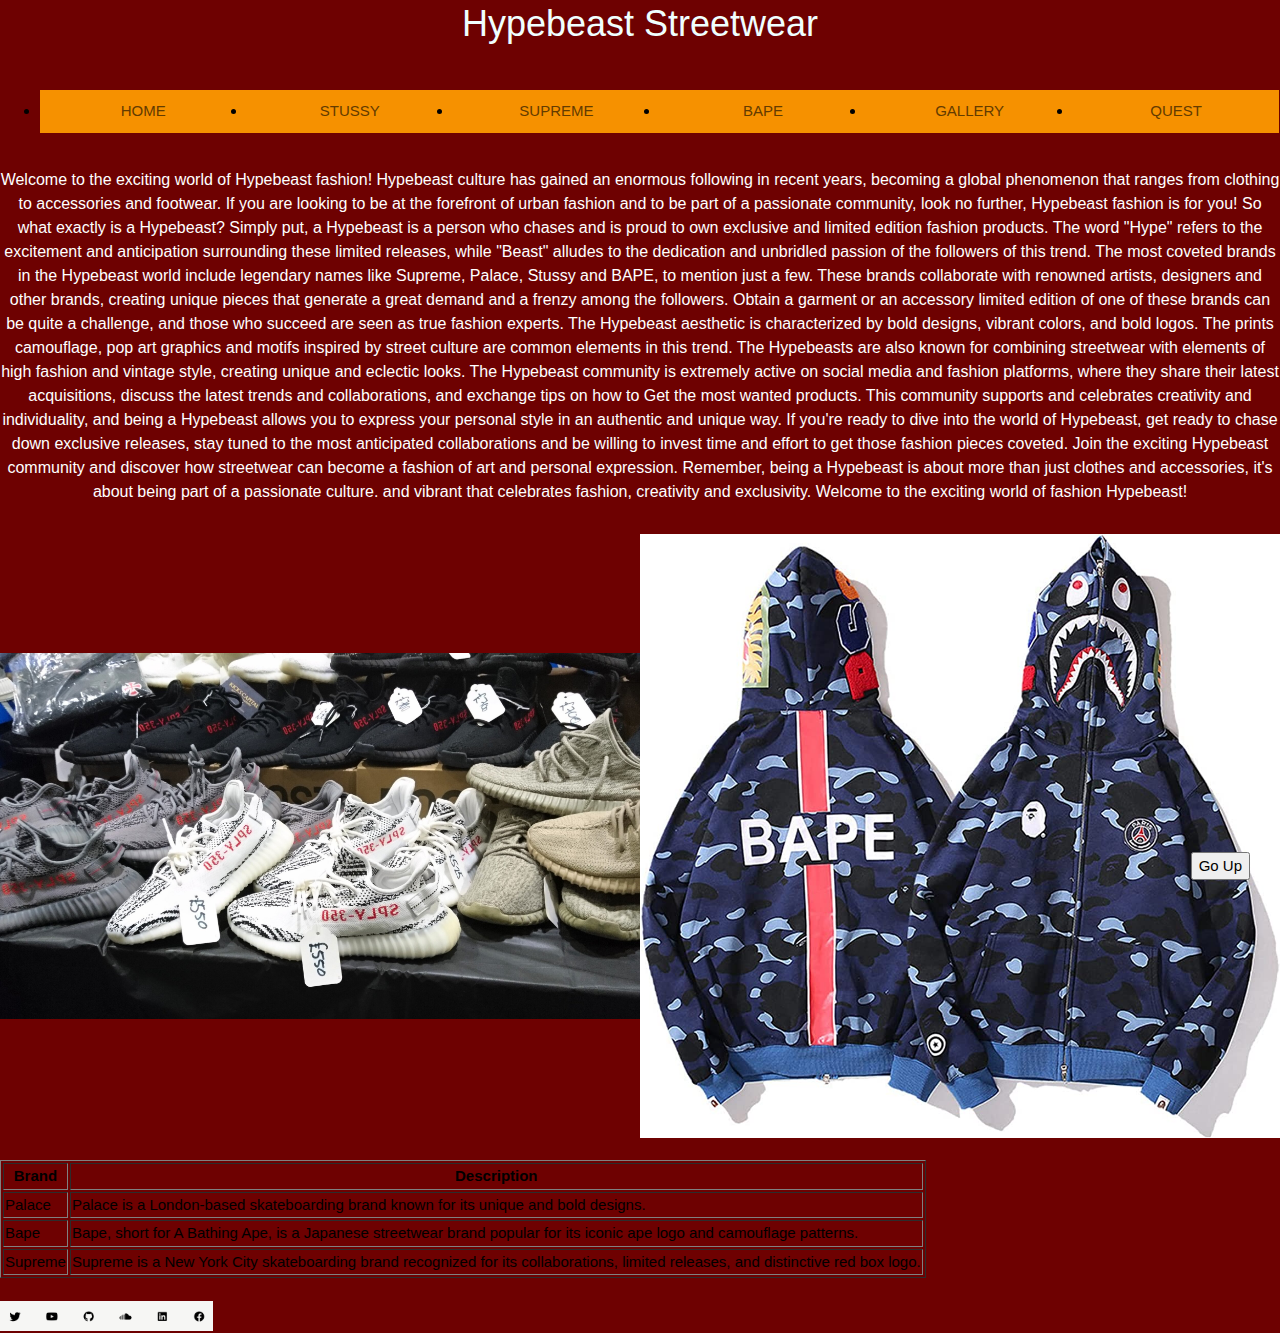
<file: LDM/index.html>
<?xml version="1.0" encoding="UTF-8"?>
<!DOCTYPE html>
<html lang="en">

<head>
  <link rel="stylesheet" href="css/w3.css" />
  <link rel="stylesheet" href="css/common.css" />
  <link rel="stylesheet" href="css/index_style.css" />
</head>

<body class="fondo">
  <header>
    <div class="titulo">
      <h1>Hypebeast Streetwear</h1>
      <br>
    </div>
  </header>
  <nav>
    <ul class="menu_movil menu_drop">
      <li>
        <a href="#menu" class="size_icon"> <i class="fa fa-bars"></i></a>
        <ul>
          <li><a href="#quest.html">Quest</a></li>
          <li><a href="#page1.html">Palace</a></li>
          <li><a href="#page2.html">Supreme</a></li>
          <li><a href="#home.html">Stussy</a></li>
          <li><a href="#gallery.html">Bape</a></li>
        </ul>
      </li>
    </ul>
  </nav>
  <ul class="menu_pc menu_drop">
    <li class="col-2 col-s-4"><a href="index.html">HOME</a></li>
    <li class="col-2 col-s-4"><a href="page1.html">STUSSY</a></li>
    <li class="col-2 col-s-4"><a href="page2.html">SUPREME</a></li>
    <li class="col-2 col-s-4"><a href="home.html">BAPE</a></li>
    <li class="col-2 col-s-4"><a href="gallery.html">GALLERY</a></li>
    <li class="col-2 col-s-4"><a href="quest.html">QUEST</a></li>
  </ul>
  <h1 class="logocontainer">Welcome to the exciting world of Hypebeast fashion!

    Hypebeast culture has gained an enormous following in recent years, becoming a global phenomenon that
    ranges from clothing to accessories and footwear. If you are looking to be at the forefront of urban fashion and
    to be part of a passionate community, look no further, Hypebeast fashion is for you!

    So what exactly is a Hypebeast? Simply put, a Hypebeast is a person who chases and
    is proud to own exclusive and limited edition fashion products. The word "Hype" refers to the
    excitement and anticipation surrounding these limited releases, while "Beast" alludes to the dedication and
    unbridled passion of the followers of this trend.

    The most coveted brands in the Hypebeast world include legendary names like Supreme, Palace, Stussy and BAPE,
    to mention just a few. These brands collaborate with renowned artists, designers and other brands, creating
    unique pieces that generate a great demand and a frenzy among the followers. Obtain a garment or an accessory
    limited edition of one of these brands can be quite a challenge, and those who succeed are seen as
    true fashion experts.

    The Hypebeast aesthetic is characterized by bold designs, vibrant colors, and bold logos. The prints
    camouflage, pop art graphics and motifs inspired by street culture are common elements in this
    trend. The Hypebeasts are also known for combining streetwear with elements of high fashion and
    vintage style, creating unique and eclectic looks.

    The Hypebeast community is extremely active on social media and fashion platforms, where they share their
    latest acquisitions, discuss the latest trends and collaborations, and exchange tips on how to
    Get the most wanted products. This community supports and celebrates creativity and individuality, and being a
    Hypebeast allows you to express your personal style in an authentic and unique way.

    If you're ready to dive into the world of Hypebeast, get ready to chase down exclusive releases, stay tuned
    to the most anticipated collaborations and be willing to invest time and effort to get those fashion pieces
    coveted. Join the exciting Hypebeast community and discover how streetwear can become a fashion
    of art and personal expression.

    Remember, being a Hypebeast is about more than just clothes and accessories, it's about being part of a passionate culture.
    and vibrant that celebrates fashion, creativity and exclusivity. Welcome to the exciting world of fashion
    Hypebeast!</h1>
  <section class="logocontainer">
    <div class="col-6 col-s-12 "><img src="images/folderindex/yeezy.png" alt="yeezy"></div>
    <div class="col-6 col-s-12 "><img src="LDM/images/bape.jpg" alt="bape"></div>
  </section>
  <br>
  <button onclick="topFunction()" style="position:fixed; bottom:20px; right:30px;">Go Up</button>
  <script>
    function topFunction() {
      document.body.scrollTop = 0;
      document.documentElement.scrollTop = 0;
    }

    var xmlhttp = new XMLHttpRequest();
    xmlhttp.onreadystatechange = function () {
      if (this.readyState == 4 && this.status == 200) {
        myFunction(this);
      }
    };
    xmlhttp.open("GET", "data.xml", true);
    xmlhttp.send();

    function myFunction(xml) {
      var x, i, xmlDoc, table;
      xmlDoc = xml.responseXML;
      table = "<tr><th>Brand</th><th>Description</th></tr>";
      x = xmlDoc.getElementsByTagName("brand");
      for (i = 0; i < x.length; i++) {
        var name = x[i].getElementsByTagName("name")[0].childNodes[0].nodeValue;
        var description = x[i].getElementsByTagName("description")[0].childNodes[0].nodeValue;

        table += "<tr><td>" + name + "</td><td>" + description + "</td></tr>";
      }
      document.getElementById("clothingTable").innerHTML = table;
    }
  </script>
  <div class="tablaxml">
    <table id="clothingTable" border="1">
    </table>
  </div>
  <br>
  <div class="col-2 col-s-6"> <img class="footer" src="images/footer.png" alt="footer" /></div>
</body>

</html>
</file>
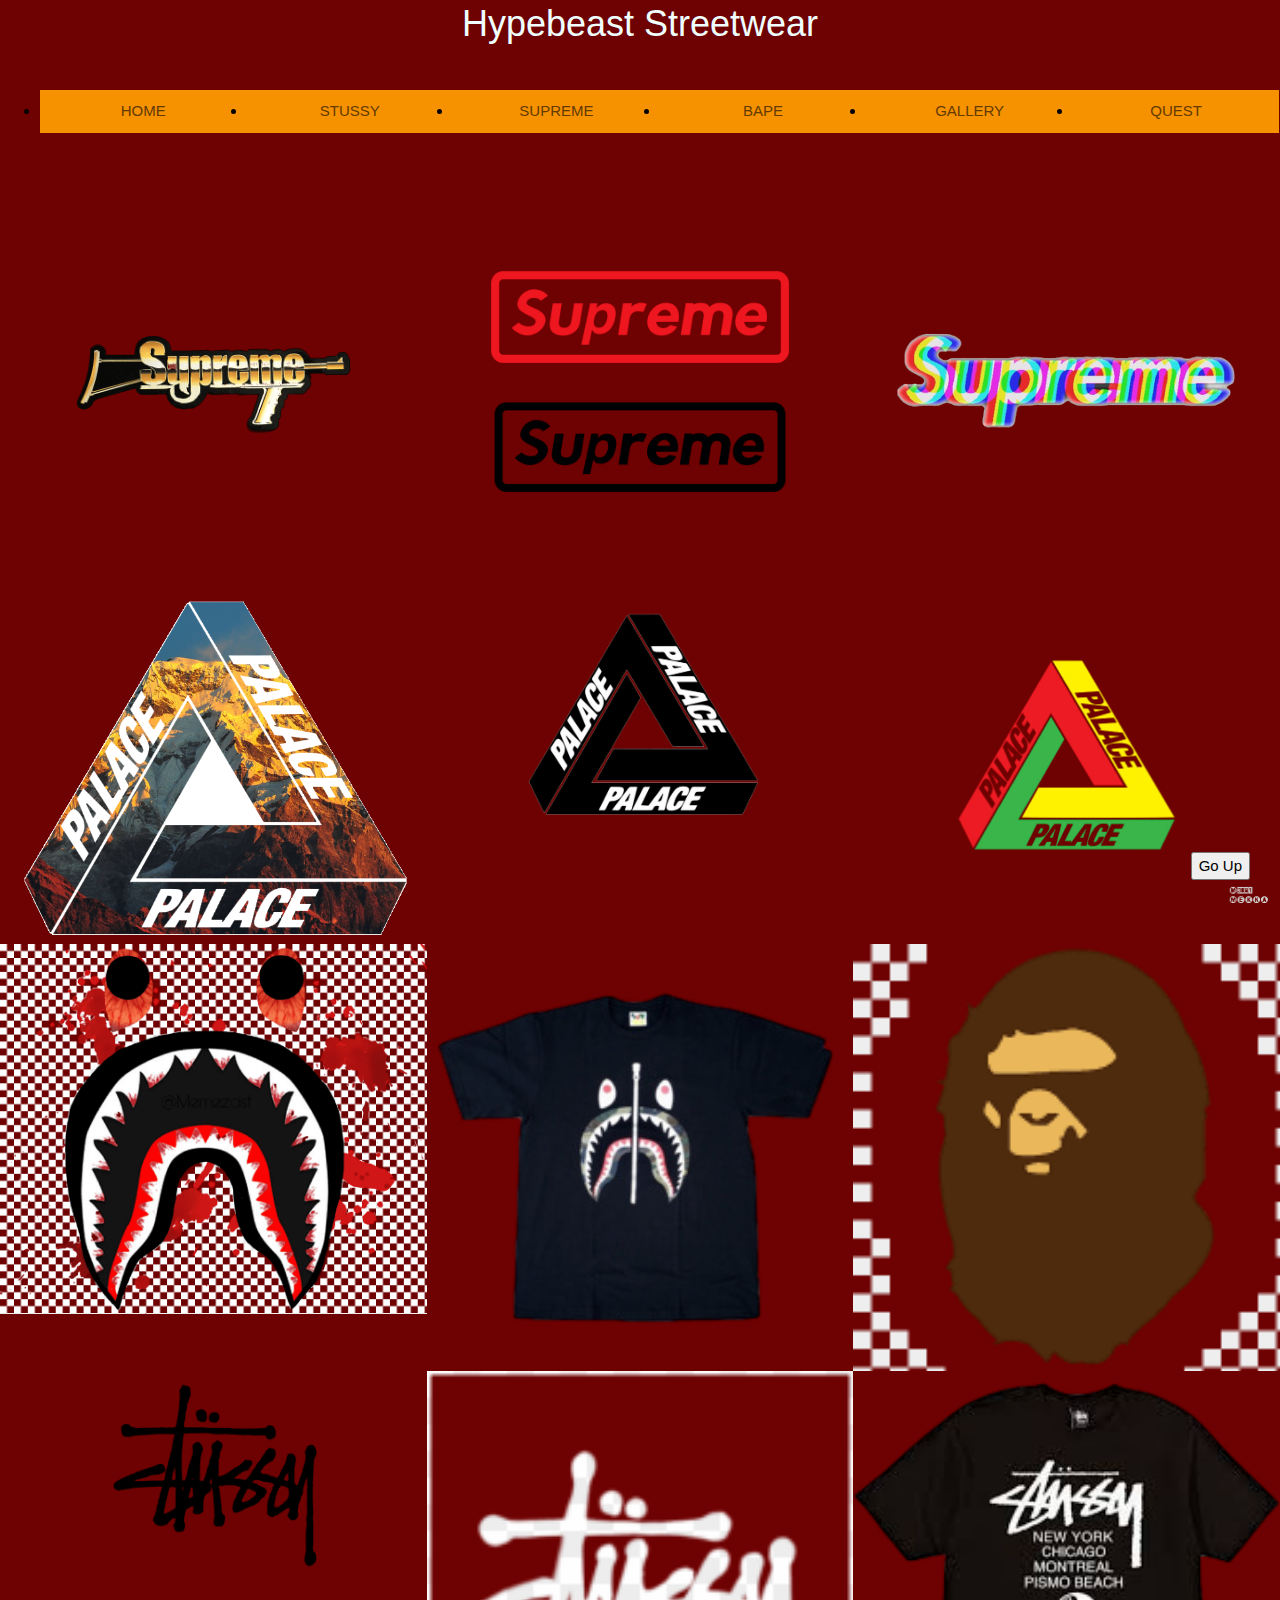
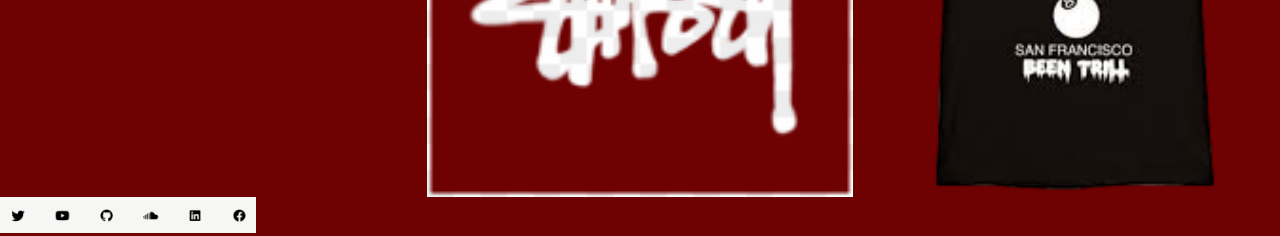
<file: LDM/gallery.html>
<!DOCTYPE html>
<head>
  <link rel="stylesheet" href="css/w3.css">
  <link rel="stylesheet" href="css/common.css">
  <link rel="stylesheet" href="css/gallery_style.css">
</head>
  <body class="fondo">
  <header>
    <div class="titulo">
      <h1>Hypebeast Streetwear</h1>
      <br>
    </div>
    </header>
    <nav>
      <ul class="menu_movil menu_drop">
        <li><a href="#menu" class="size_icon"> <i class="fa fa-bars"></i></a>
         <ul>
          <li><a href="#quest.html">Quest</a></li>
          <li><a href="#page1.html">Palace</a></li>
          <li><a href="#page2.html">Supreme</a></li>
          <li><a href="#home.html">Stussy</a></li>
          <li><a href="#gallery.html">Bape</a></li>
         </ul>
       </li>
      </ul>
    </nav>
    <ul class="menu_pc menu_drop">
      <li class="col-2 col-s-4"><a href="index.html">HOME</a></li>
      <li class="col-2 col-s-4"><a href="page1.html">STUSSY</a></li>
      <li class="col-2 col-s-4"><a href="page2.html">SUPREME</a></li>
      <li class="col-2 col-s-4"><a href="home.html">BAPE</a></li>
      <li class="col-2 col-s-4"><a href="gallery.html">GALLERY</a></li>
      <li class="col-2 col-s-4"><a href="quest.html">QUEST</a></li>
    </ul>
    <body>

  
  <section class="container2">
      <div class="col-4 col-s-6 "><img src="LDM/images/supreme3.png" alt="supreme3"></div>
      <div class="col-4 col-s-6 "><img src="LDM/images/supreme1.png" alt="supreme1"></div>
      <div class="col-4 col-s-6 "><img src="LDM/images/supreme2.png" alt="supreme2"></div>
      <div class="col-4 col-s-6 "><img src="LDM/images/palace 3.png" alt="palace3"></div>
      <div class="col-4 col-s-6 "><img src="LDM/images/palace.png" alt="palace"></div>
      <div class="col-4 col-s-6 "><img src="LDM/images/palace2.png" alt="palace2"></div>
      <div class="col-4 col-s-6 "><img src="LDM/images/bape2.png" alt="bape2"></div>
      <div class="col-4 col-s-6 "><img src="LDM/images/bape3.png" alt="bape3"></div>
      <div class="col-4 col-s-6 "><img src="LDM/images/bape.png" alt="bape"></div>
      <div class="col-4 col-s-6 "><img src="LDM/images/stussy.png" alt="stussy"></div>
      <div class="col-4 col-s-6 "><img src="LDM/images/stussy2.png" alt="stussy2"></div>
      <div class="col-4 col-s-6 "><img src="LDM/images/stussy3.png" alt="stussy3"></div>
  </section>
  <footer>
    <div class="footimg">
    <img class="col-12 col-s-12" src="images/footer.png">
    </div>
    <button onclick="topFunction()" style="position:fixed; bottom:20px; right:30px;">Go Up</button>

<script>
function topFunction() {
  document.body.scrollTop = 0; // Para Safari
  document.documentElement.scrollTop = 0; // Para Chrome, Firefox, IE y Opera
}
</script>

    </footer>
  </header>
  </body>
  </html>
</file>
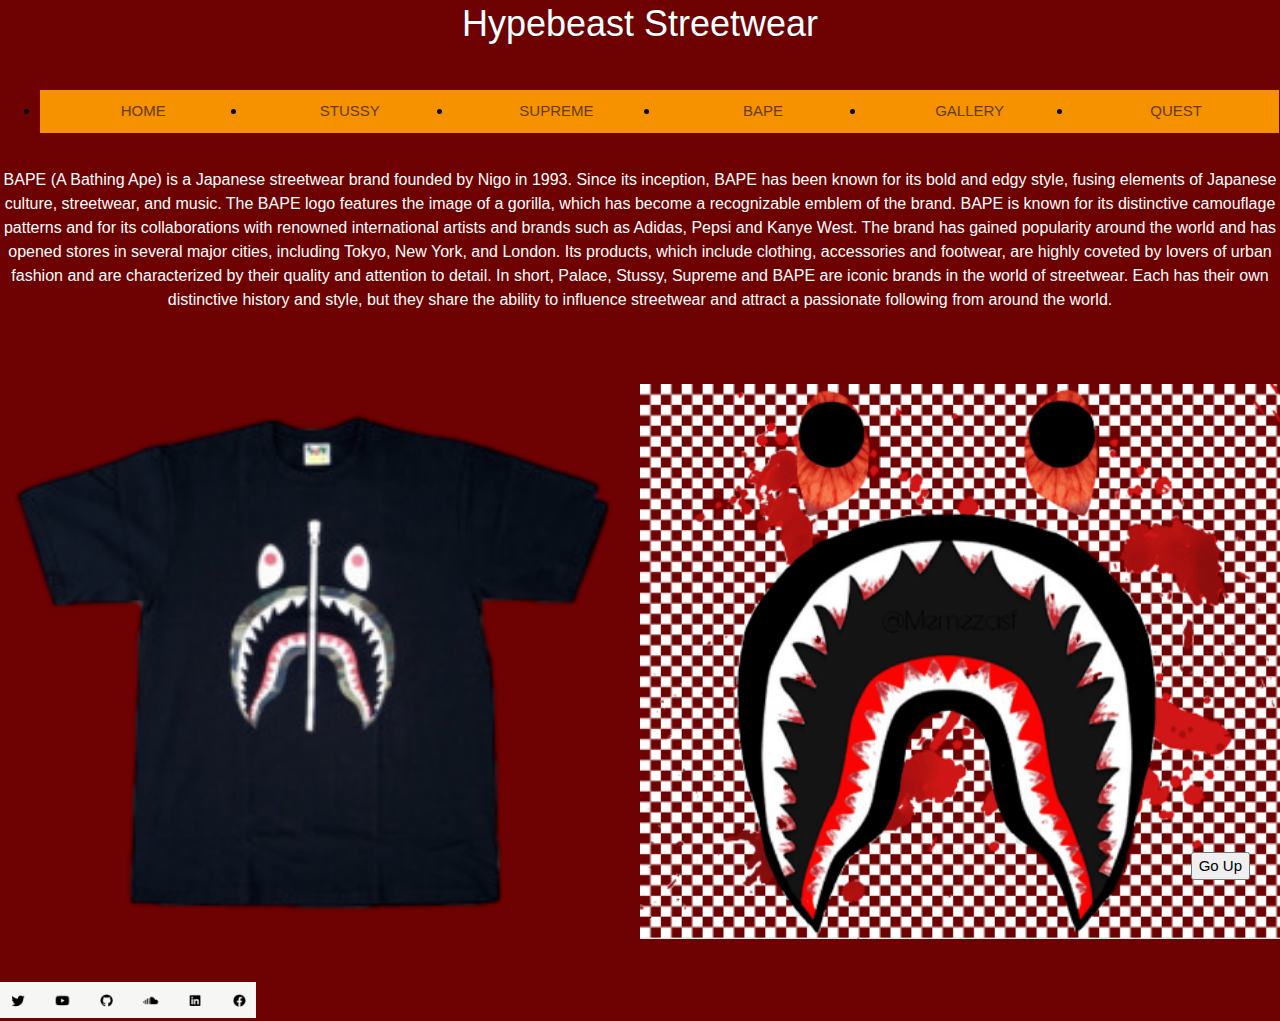
<file: LDM/home.html>
<!DOCTYPE html>

<head>
  <link rel="stylesheet" href="css/w3.css">
  <link rel="stylesheet" href="css/common.css">
  <link rel="stylesheet" href="css/home_style.css">
</head>

<body class="fondo">
  <header>
    <div class="titulo">
      <h1>Hypebeast Streetwear</h1>
      <br>
    </div>
  </header>
  <nav>
    <ul class="menu_movil menu_drop">
      <li><a href="#menu" class="size_icon"> <i class="fa fa-bars"></i></a>
        <ul>
          <li><a href="#quest.html">Quest</a></li>
          <li><a href="#page1.html">Palace</a></li>
          <li><a href="#page2.html">Supreme</a></li>
          <li><a href="#home.html">Stussy</a></li>
          <li><a href="#gallery.html">Bape</a></li>
        </ul>
      </li>
    </ul>
  </nav>
  <ul class="menu_pc menu_drop">
    <li class="col-2 col-s-4"><a href="index.html">HOME</a></li>
    <li class="col-2 col-s-4"><a href="page1.html">STUSSY</a></li>
    <li class="col-2 col-s-4"><a href="page2.html">SUPREME</a></li>
    <li class="col-2 col-s-4"><a href="home.html">BAPE</a></li>
    <li class="col-2 col-s-4"><a href="gallery.html">GALLERY</a></li>
    <li class="col-2 col-s-4"><a href="quest.html">QUEST</a></li>
  </ul>
  <h1 class="logocontainer">BAPE (A Bathing Ape) is a Japanese streetwear brand founded by Nigo in 1993. Since its
    inception, BAPE has been known for its bold and edgy style, fusing elements of Japanese culture, streetwear, and
    music. The BAPE logo features the image of a gorilla, which has become a recognizable emblem of the brand. BAPE is
    known for its distinctive camouflage patterns and for its collaborations with renowned international artists and
    brands such as Adidas, Pepsi and Kanye West. The brand has gained popularity around the world and has opened stores
    in several major cities, including Tokyo, New York, and London. Its products, which include clothing, accessories
    and footwear, are highly coveted by lovers of urban fashion and are characterized by their quality and attention to
    detail. In short, Palace, Stussy, Supreme and BAPE are iconic brands in the world of streetwear. Each has their own
    distinctive history and style, but they share the ability to influence streetwear and attract a passionate following
    from around the world.</h1>
  <section class="logocontainer">
    <div class="col-6 col-s-12 "><img src="LDM/images/bape3.png" alt="yeezy"></div>
    <div class="col-6 col-s-12 "><img src="LDM/images/bape2.png" alt="bape"></div>
  </section>
  </nav>
  <footer>
    <div class="footimg">
      <img class="col-12 col-s-12" src="images/footer.png">
    </div>
    <button onclick="topFunction()" style="position:fixed; bottom:20px; right:30px;">Go Up</button>

    <script>
      function topFunction() {
        document.body.scrollTop = 0; // Para Safari
        document.documentElement.scrollTop = 0; // Para Chrome, Firefox, IE y Opera
      }
    </script>

  </footer>
  </header>
</body>

</html>
</file>
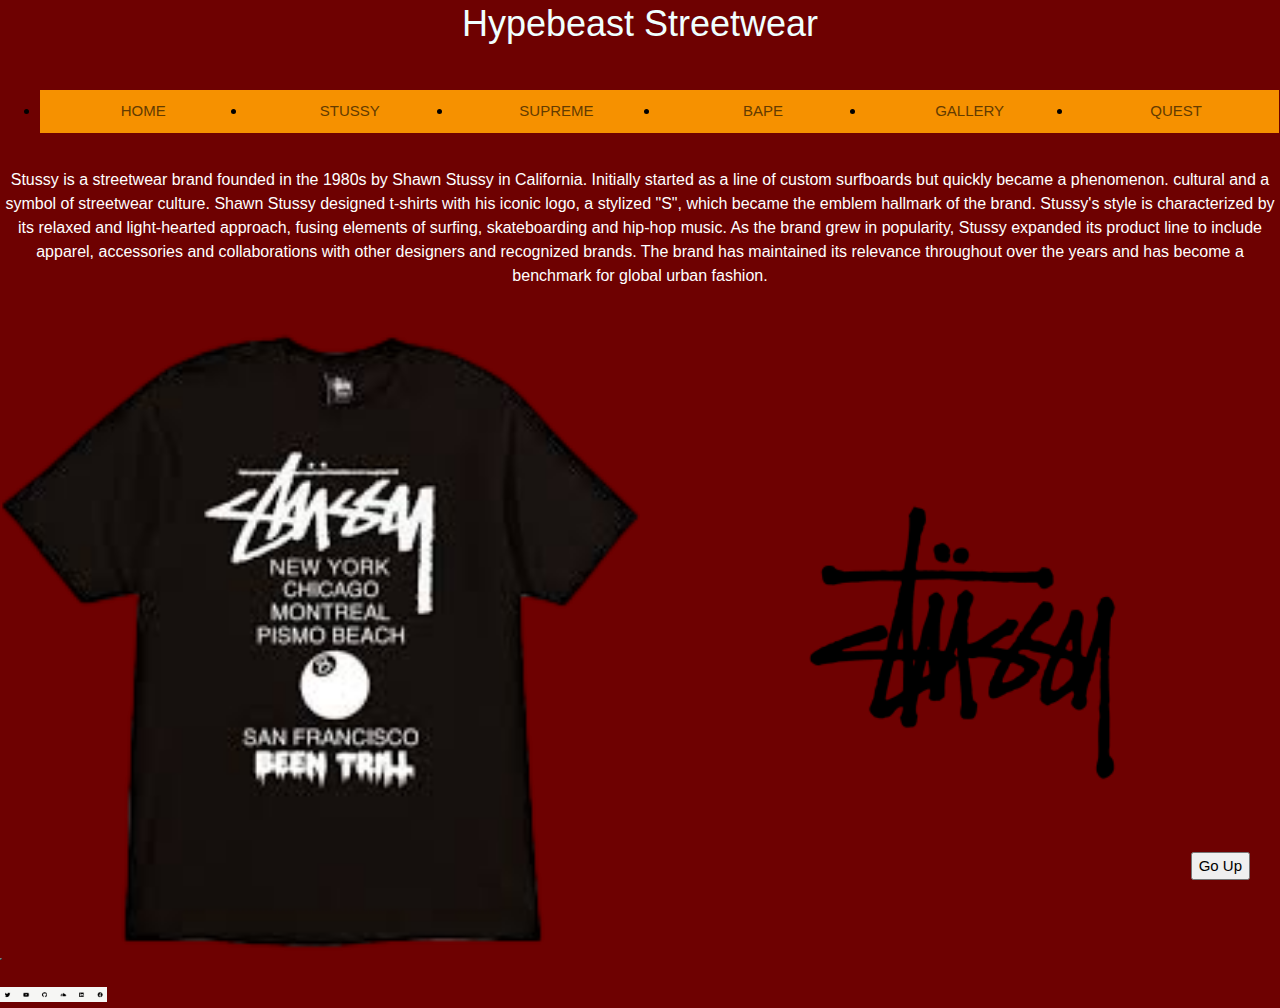
<file: LDM/page1.html>
<?xml version="1.0" encoding="UTF-8"?>
<!DOCTYPE html>
<html lang="en">

<head>
  <link rel="stylesheet" href="css/w3.css">
  <link rel="stylesheet" href="css/common.css">
  <link rel="stylesheet" href="css/page1_style.css">
</head>

<body class="fondo">
  <header>
    <div class="titulo">
      <h1>Hypebeast Streetwear</h1>
      <br>
    </div>
  </header>
  <nav>
    <ul class="menu_movil menu_drop">
      <li>
        <a href="#menu" class="size_icon"> <i class="fa fa-bars"></i></a>
        <ul>
          <li><a href="#quest.html">Quest</a></li>
          <li><a href="#page1.html">Palace</a></li>
          <li><a href="#page2.html">Supreme</a></li>
          <li><a href="#home.html">Stussy</a></li>
          <li><a href="#gallery.html">Bape</a></li>
        </ul>
      </li>
    </ul>
  </nav>
  <ul class="menu_pc menu_drop">
    <li class="col-2 col-s-4"><a href="index.html">HOME</a></li>
    <li class="col-2 col-s-4"><a href="page1.html">STUSSY</a></li>
    <li class="col-2 col-s-4"><a href="page2.html">SUPREME</a></li>
    <li class="col-2 col-s-4"><a href="home.html">BAPE</a></li>
    <li class="col-2 col-s-4"><a href="gallery.html">GALLERY</a></li>
    <li class="col-2 col-s-4"><a href="quest.html">QUEST</a></li>
  </ul>
  <h1 class="logocontainer">Stussy is a streetwear brand founded in the 1980s by Shawn Stussy in California.
    Initially started as a line of custom surfboards but quickly became a phenomenon.
    cultural and a symbol of streetwear culture.

    Shawn Stussy designed t-shirts with his iconic logo, a stylized "S", which became the emblem
    hallmark of the brand. Stussy's style is characterized by its relaxed and light-hearted approach, fusing
    elements of surfing, skateboarding and hip-hop music.

    As the brand grew in popularity, Stussy expanded its product line to include apparel,
    accessories and collaborations with other designers and recognized brands. The brand has maintained its relevance throughout
    over the years and has become a benchmark for global urban fashion.</h1>
  <section class="logocontainer">
    <div class="col-6 col-s-12 "><img src="LDM/images/stussy3.png" alt="yeezy"></div>
    <div class="col-6 col-s-12 "><img src="LDM/images/stussy.png" alt="bape"></div>
  </section>
  <footer>
    <table id="clothingTable" border="1">
    </table>
    </div>
    <br>
    <div class="col-2 col-s-6"> <img class="footer" src="images/footer.png" alt="footer" /></div>
</body>
<button onclick="topFunction()" style="position:fixed; bottom:20px; right:30px;">Go Up</button>

<script>
  function topFunction() {
    document.body.scrollTop = 0; // Para Safari
    document.documentElement.scrollTop = 0; // Para Chrome, Firefox, IE y Opera
  }
</script>

</footer>
</header>
</body>

</html>
</file>
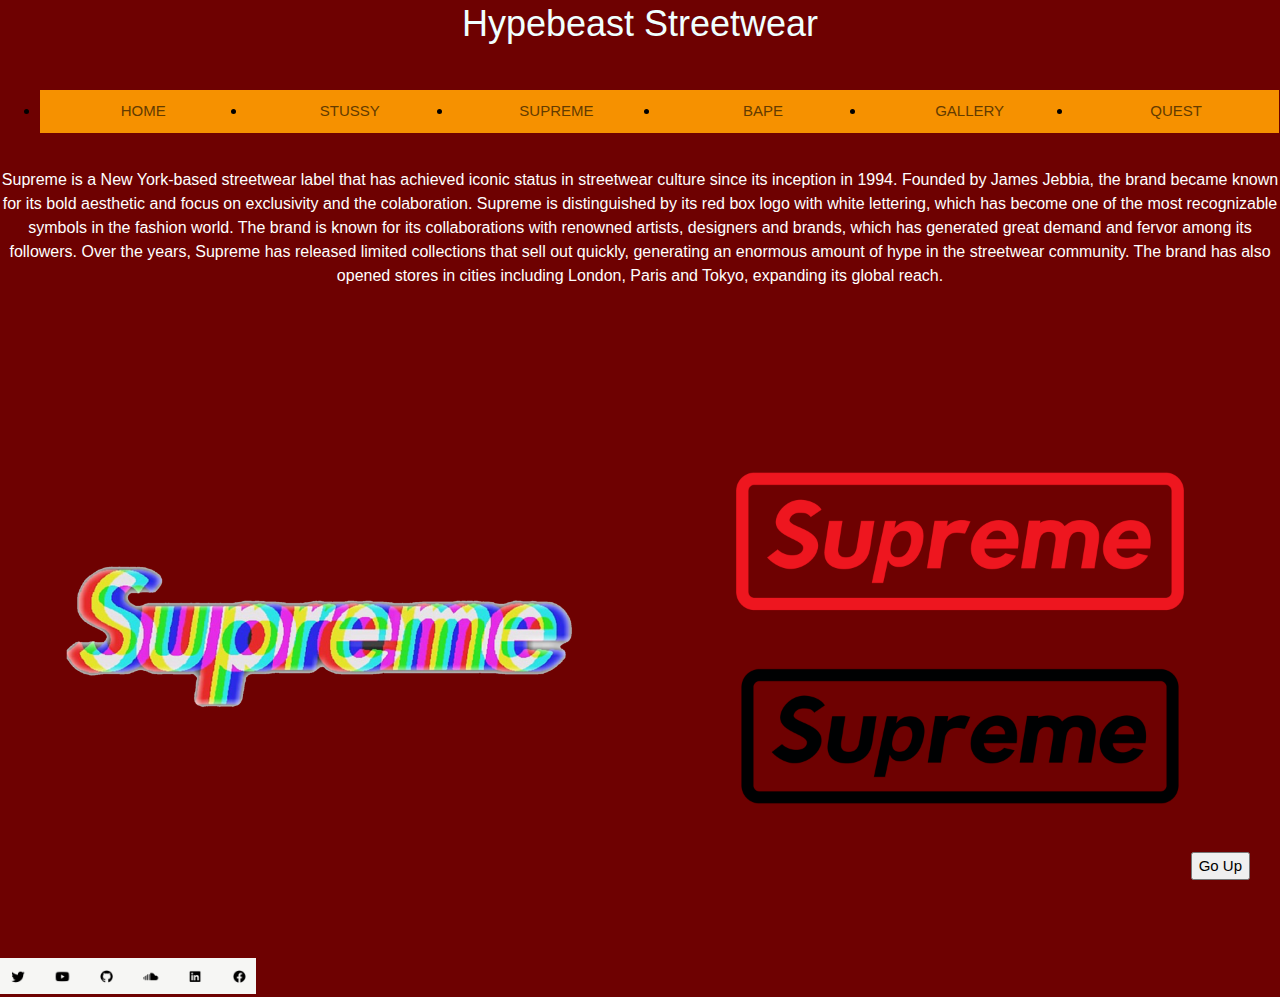
<file: LDM/page2.html>
<!DOCTYPE html>

<head>
  <link rel="stylesheet" href="css/w3.css">
  <link rel="stylesheet" href="css/common.css">
  <link rel="stylesheet" href="css/page2_style.css">
</head>

<body class="fondo">
  <header>
    <div class="titulo">
      <h1>Hypebeast Streetwear</h1>
      <br>
    </div>
  </header>
  <nav>
    <ul class="menu_movil menu_drop">
      <li><a href="#menu" class="size_icon"> <i class="fa fa-bars"></i></a>
        <ul>
          <li><a href="#quest.html">Quest</a></li>
          <li><a href="#page1.html">Palace</a></li>
          <li><a href="#page2.html">Supreme</a></li>
          <li><a href="#home.html">Stussy</a></li>
          <li><a href="#gallery.html">Bape</a></li>
        </ul>
      </li>
    </ul>
  </nav>
  <ul class="menu_pc menu_drop">
    <li class="col-2 col-s-4"><a href="index.html">HOME</a></li>
    <li class="col-2 col-s-4"><a href="page1.html">STUSSY</a></li>
    <li class="col-2 col-s-4"><a href="page2.html">SUPREME</a></li>
    <li class="col-2 col-s-4"><a href="home.html">BAPE</a></li>
    <li class="col-2 col-s-4"><a href="gallery.html">GALLERY</a></li>
    <li class="col-2 col-s-4"><a href="quest.html">QUEST</a></li>
  </ul>

  <h1 class="logocontainer">Supreme is a New York-based streetwear label that has achieved iconic status in streetwear
    culture since its inception in 1994. Founded by James Jebbia, the brand became known for its bold aesthetic and
    focus on exclusivity and the colaboration. Supreme is distinguished by its red box logo with white lettering, which
    has become one of the most recognizable symbols in the fashion world. The brand is known for its collaborations with
    renowned artists, designers and brands, which has generated great demand and fervor among its followers. Over the
    years, Supreme has released limited collections that sell out quickly, generating an enormous amount of hype in the
    streetwear community. The brand has also opened stores in cities including London, Paris and Tokyo, expanding its
    global reach.</h1>
  <section class="logocontainer">
    <div class="col-6 col-s-12 "><img src="LDM/images/supreme2.png" alt="yeezy"></div>
    <div class="col-6 col-s-12 "><img src="LDM/images/supreme1.png" alt="bape"></div>
  </section>
  <footer>
    <div class="footimg">
      <img class="col-12 col-s-12" src="images/footer.png">
    </div>
    <button onclick="topFunction()" style="position:fixed; bottom:20px; right:30px;">Go Up</button>

    <script>
      function topFunction() {
        document.body.scrollTop = 0; // Para Safari
        document.documentElement.scrollTop = 0; // Para Chrome, Firefox, IE y Opera
      }
    </script>

  </footer>
  </header>
</body>

</html>
</file>
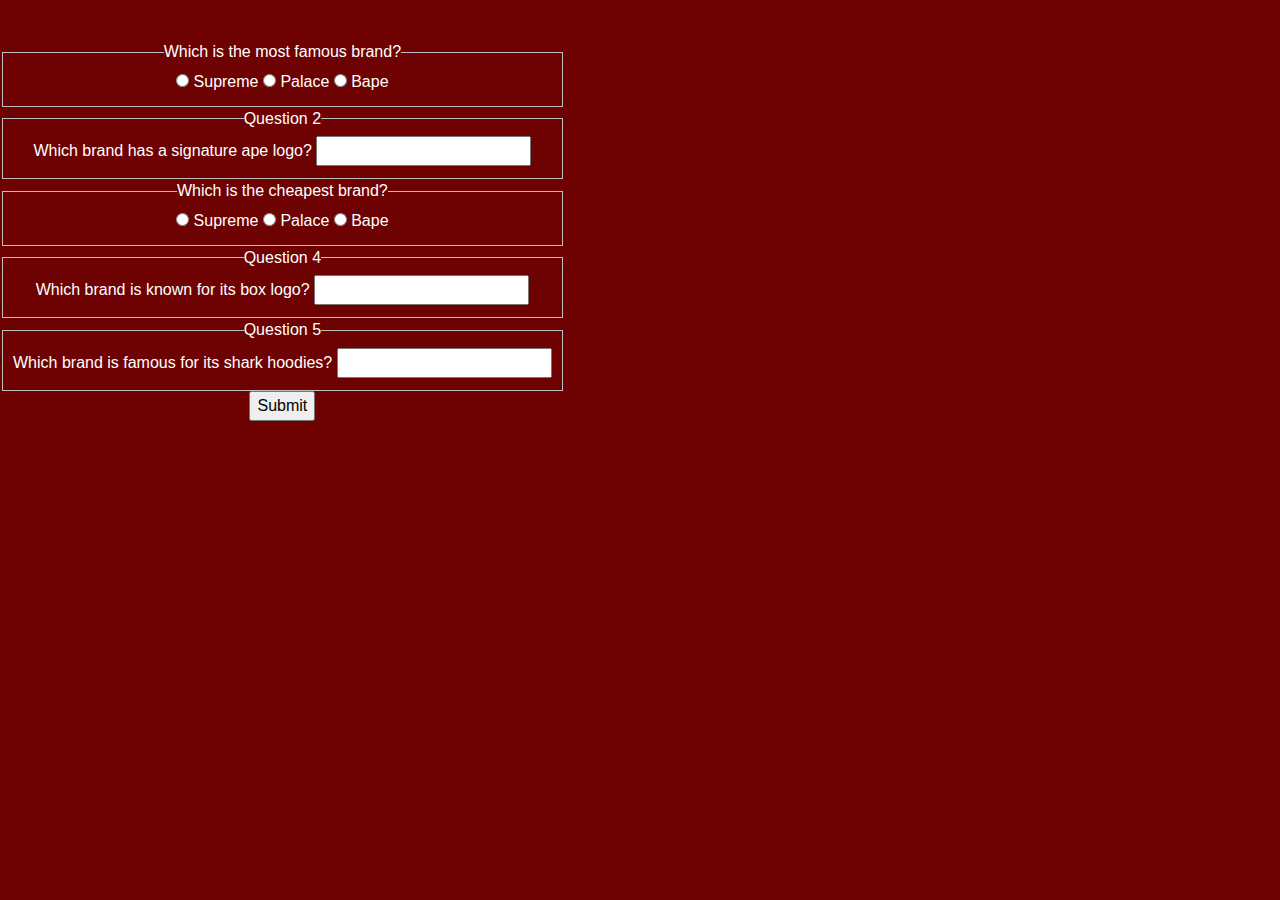
<file: LDM/quest.html>
<!DOCTYPE html>
<html>

<head class="logocontainer">
  <link rel="stylesheet" href="css/w3.css">
  <link rel="stylesheet" href="css/common.css">
  <link rel="stylesheet" href="css/home_style.css">

  <title>Brand Questionnaire</title>
  <script>
    function checkAnswers() {
      var score = 0;
      var feedback = "";

      //sdfadf1
      var q1 = document.querySelector('input[name="q1"]:checked');
      if (q1) {
        if (q1.value === "supreme") {
          score += 2;
          feedback += "Question 1: Correct! Supreme is a popular brand.\n";
        } else {
          score -= 1;
          feedback += "Question 1: Incorrect. Supreme is the correct answer.\n";
        }
      } else {
        feedback += "Question 1: Not answered.\n";
      }

      // Question 2
      var q2 = document.getElementById('q2').value.trim();
      if (q2 !== "") {
        if (q2.toLowerCase() === "bape") {
          score += 2;
          feedback += "Question 2: Correct! Bape is a well-known brand.\n";
        } else {
          score -= 1;
          feedback += "Question 2: Incorrect. Bape is the correct answer.\n";
        }
      } else {
        feedback += "Question 2: Not answered.\n";
      }

      // Question 3
      var q3 = document.querySelector('input[name="q3"]:checked');
      if (q3) {
        if (q3.value === "palace") {
          score += 2;
          feedback += "Question 3: Correct! Palace is a popular brand.\n";
        } else {
          score -= 1;
          feedback += "Question 3: Incorrect. Palace is the correct answer.\n";
        }
      } else {
        feedback += "Question 3: Not answered.\n";
      }

      // Question 4
      var q4 = document.getElementById('q4').value.trim();
      if (q4 !== "") {
        if (q4.toLowerCase() === "supreme") {
          score += 2;
          feedback += "Question 4: Correct! Supreme is a well-known brand.\n";
        } else {
          score -= 1;
          feedback += "Question 4: Incorrect. Supreme is the correct answer.\n";
        }
      } else {
        feedback += "Question 4: Not answered.\n";
      }

      // Question 5
      var q5 = document.getElementById('q5').value.trim();
      if (q5 !== "") {
        if (q5.toLowerCase() === "bape") {
          score += 2;
          feedback += "Question 5: Correct! Bape is a popular brand.\n";
        } else {
          score -= 1;
          feedback += "Question 5: Incorrect. Bape is the correct answer.\n";
        }
      } else {
        feedback += "Question 5: Not answered.\n";
      }

      // Display the score and feedback
      alert("Score: " + score + "\n\nFeedback:\n" + feedback);
    }
  </script>
</head>

<body class="logocontainer">
  
  <form>
    <fieldset>
      <legend>Which is the most famous brand?</legend>
      <label>
        <input type="radio" name="q1" value="supreme">
        Supreme
      </label>
      <label>
        <input type="radio" name="q1" value="palace">
        Palace
      </label>
      <label>
        <input type="radio" name="q1" value="bape">
        Bape
      </label>
    </fieldset>

    <fieldset>
      <legend>Question 2</legend>
      <label>
        Which brand has a signature ape logo?
        <input type="text" id="q2">
      </label>
    </fieldset>

    <fieldset>
      <legend>Which is the cheapest brand?</legend>
      <label>
        <input type="radio" name="q3" value="supreme">
        Supreme
      </label>
      <label>
        <input type="radio" name="q3" value="palace">
        Palace
      </label>
      <label>
        <input type="radio" name="q3" value="bape">
        Bape
      </label>
    </fieldset>

    <fieldset>
      <legend>Question 4</legend>
      <label>
        Which brand is known for its box logo?
        <input type="text" id="q4">
      </label>
    </fieldset>

    <fieldset>
      <legend>Question 5</legend>
      <label>
        Which brand is famous for its shark hoodies?
        <input type="text" id="q5">
      </label>
    </fieldset>

    <button type="button" onclick="checkAnswers()">Submit</button>
  </form>
</body>

</html>
</file>
<file: LDM/css/common.css>
img{
    width: 100%;
}


.logocontainer{
    align-items: center;
    font-size:medium;
    background-color: #6e0101;
    color: rgb(255, 255, 255);
    display:flex;
    flex-wrap:wrap;
    padding-top: 20px;
    text-align: center;
    }

.container2{
    display:flex;
    flex-wrap:wrap;
    padding-top: 20px;
    text-align: center;
}

footer{
    width: 50%;
    text-align: center;
    align-items: center;
} 


.footimg{
    width: 40%;
    text-align: center;
}

*{
    box-sizing: border-box;
    }
    nav ul {
    display:flex;
    flex-direction: row;
    list-style-type: none;
    margin: 0;
    padding: 0;
    }
    .size_icon{
    font-size: 25px;
    }
    .menu_drop>li>a{
    background-color: #f69100;
    color: rgb(99, 59, 0);
    padding: 10px;
    display: block;
    text-decoration: none;
    min-width: 50px;
    text-align:center;
    margin:0%;
    }
    /*Nested list*/
    .menu_drop>li>ul>li>a{
    background-color: #f69100;
    color: rgb(99, 59, 0);
    padding: 10px;
    display: block;
    text-decoration: none;
    min-width: 100px;
    text-align:center;
    }
    /*List and nested list*/
    .menu_drop li>a:hover{
    color: black;
    background-color: lightgrey;
    }
    /*By default the nested list is hidden*/
    .menu_drop>li>ul{
    display: none;
    position: absolute; /*the dropdown is over the content*/
    }
    /*When you (hovering) roll the cursor over the item, the drop-down-menu appears*/
    .menu_drop>li:hover> ul {
    display:flex;
    }
    .menu_pc {
    display: none;
    }
    /* For mobile phones: */
    [class*="col-"] {
    width: 100%;
    }
    @media only screen and (min-width: 400px) {
    /* For tablets: */
    .col-s-1 {width: 8.33%;}
    .col-s-2 {width: 16.66%;}
    .col-s-3 {width: 25%;}
    .col-s-4 {width: 33.33%;}
    .col-s-5 {width: 41.66%;}
    .col-s-6 {width: 50%;}
    .col-s-7 {width: 58.33%;}
    .col-s-8 {width: 66.66%;}
    .col-s-9 {width: 75%;}
    .col-s-10 {width: 83.33%;}
    .col-s-11 {width: 91.66%;}
    .col-s-12 {width: 100%;}
    .menu_movil {
    display: none;
    }
    .menu_pc {
    display: flex;
    }
    }
    @media only screen and (min-width: 768px) {
    /* For desktop: */
    .col-1 {width: 8.33%;}
    .col-2 {width: 16.66%;}
    .col-3 {width: 25%;}
    .col-4 {width: 33.33%;}
    .col-5 {width: 41.66%;}
    .col-6 {width: 50%;}
    .col-7 {width: 58.33%;}
    .col-8 {width: 66.66%;}
    .col-9 {width: 75%;}
    .col-10 {width: 83.33%;}
    .col-11 {width: 91.66%;}
    .col-12 {width: 100%;}
    }
</file>
<file: LDM/css/index_style.css>
.img{
    height: 100px;
    }

    .titulo{
    color: azure;
    font-size: large;
    text-align: center;
    background-color: #6e0101;
    font-family:Impact, Haettenschweiler, 'Arial Narrow Bold', sans-serif;
    margin: -1%;
    }

    

      .fondo{background-color: #6e0101;
        padding: -1%;
    }

      img{
        width: 100%;
    }
    
    footer{
        width: 20%;

        text-align: center;
        align-items: center;
    } 
    
    .footimg{
        width: 40%;
        text-align: center;
    }
    
 *{
box-sizing: border-box;
}
nav ul {
display:flex;
flex-direction: row;
list-style-type: none;
margin: 0;
padding: 0;
}
.size_icon{
font-size: 25px;
}
.menu_drop>li>a{
background-color: #f69100;
color: rgb(99, 59, 0);
padding: 10px;
display: block;
text-decoration: none;
min-width: 50px;
text-align:center;
margin:0%;
}
/*Nested list*/
.menu_drop>li>ul>li>a{
background-color: #f69100;
color: rgb(99, 59, 0);
padding: 10px;
display: block;
text-decoration: none;
min-width: 100px;
text-align:center;
}
/*List and nested list*/
.menu_drop li>a:hover{
color: black;
background-color: rgb(255, 255, 255);
}
/*By default the nested list is hidden*/
.menu_drop>li>ul{
display: none;
position: absolute; /*the dropdown is over the content*/
}
/*When you (hovering) roll the cursor over the headitem, the drop-down-menu appears*/
.menu_drop>li:hover> ul {
display:flex;
}
.menu_pc {
display: none;
}
/* For mobile phones: */
[class*="col-"] {
width: 100%;
}
@media only screen and (min-width: 400px) {
/* For tablets: */
.col-s-1 {width: 8.33%;}
.col-s-2 {width: 16.66%;}
.col-s-3 {width: 25%;}
.col-s-4 {width: 33.33%;}
.col-s-5 {width: 41.66%;}
.col-s-6 {width: 50%;}
.col-s-7 {width: 58.33%;}
.col-s-8 {width: 66.66%;}
.col-s-9 {width: 75%;}
.col-s-10 {width: 83.33%;}
.col-s-11 {width: 91.66%;}
.col-s-12 {width: 100%;}
.menu_movil {
display: none;
}
.menu_pc {
display: flex;
}
}
@media only screen and (min-width: 768px) {
/* For desktop: */
.col-1 {width: 8.33%;}
.col-2 {width: 16.66%;}
.col-3 {width: 25%;}
.col-4 {width: 33.33%;}
.col-5 {width: 41.66%;}
.col-6 {width: 50%;}
.col-7 {width: 58.33%;}
.col-8 {width: 66.66%;}
.col-9 {width: 75%;}
.col-10 {width: 83.33%;}
.col-11 {width: 91.66%;}
.col-12 {width: 100%;}
}
</file>
<file: LDM/css/gallery_style.css>
.palace{
    height: 100px;
    }

    .titulo{
    color: azure;
    font-size: large;
    text-align: center;
    background-color: #6e0101;
    font-family:Impact, Haettenschweiler, 'Arial Narrow Bold', sans-serif;
    margin: -1%;
    }

     .logocontainer{
    align-items: center;
    text-align: center;
    font-size:medium;
    background-color: #6e0101;
    color: rgb(255, 255, 255);
    }
  
    .fondo{background-color: #6e0101;}

    img{
      width: 100%;
  }
  
  footer{
      width: 50%;
      text-align: center;
      align-items: center;
  } 
  
  .footimg{
      width: 40%;
      text-align: center;
  }
</file>
<file: LDM/css/home_style.css>
.palace{
  height: 100px;
  }

  .titulo{
  color: azure;
  font-size: large;
  text-align: center;
  background-color: #6e0101;
  font-family:Impact, Haettenschweiler, 'Arial Narrow Bold', sans-serif;
  margin: -1%;
  }

   .logocontainer{
  align-items: center;
  text-align: center;
  font-size:medium;
  background-color: #6e0101;
  color: rgb(255, 255, 255);
  }

    .fondo{background-color: #6e0101;}
    img{
      width: 100%;
  }
  
  footer{
      width: 50%;
      text-align: center;
      align-items: center;
  } 
  
  .footimg{
      width: 40%;
      text-align: center;
  }
</file>
<file: LDM/css/page1_style.css>
.palace{
    height: 100px;
    }

    .titulo{
    color: azure;
    font-size: large;
    text-align: center;
    background-color: #6e0101;
    font-family:Impact, Haettenschweiler, 'Arial Narrow Bold', sans-serif;
    margin: -1%;
    }

     .logocontainer{
    align-items: center;
    text-align: center;
    font-size:medium;
    background-color: #6e0101;
    color: rgb(255, 255, 255);
    }
    
    .fondo{background-color: #6e0101;
    }

    .video{
        height: 500;
}

img{
    width: 100%;
}

footer{
    width: 50%;
    text-align: center;
    align-items: center;
} 

.footimg{
    width: 40%;
    text-align: center;
}

*{
    box-sizing: border-box;
    }
    nav ul {
    display:flex;
    flex-direction: row;
    list-style-type: none;
    margin: 0;
    padding: 0;
    }
    .size_icon{
    font-size: 25px;
    }
    .menu_drop>li>a{
    background-color: #f69100;
    color: rgb(99, 59, 0);
    padding: 10px;
    display: block;
    text-decoration: none;
    min-width: 50px;
    text-align:center;
    margin:0%;
    }
    /*Nested list*/
    .menu_drop>li>ul>li>a{
    background-color: #f69100;
    color: rgb(99, 59, 0);
    padding: 10px;
    display: block;
    text-decoration: none;
    min-width: 100px;
    text-align:center;
    }
    /*List and nested list*/
    .menu_drop li>a:hover{
    color: black;
    background-color: rgb(255, 255, 255);
    }
    /*By default the nested list is hidden*/
    .menu_drop>li>ul{
    display: none;
    position: absolute; /*the dropdown is over the content*/
    }
    /*When you (hovering) roll the cursor over the headitem, the drop-down-menu appears*/
    .menu_drop>li:hover> ul {
    display:flex;
    }
    .menu_pc {
    display: none;
    }
    /* For mobile phones: */
    [class*="col-"] {
    width: 100%;
    }
    @media only screen and (min-width: 400px) {
    /* For tablets: */
    .col-s-1 {width: 8.33%;}
    .col-s-2 {width: 16.66%;}
    .col-s-3 {width: 25%;}
    .col-s-4 {width: 33.33%;}
    .col-s-5 {width: 41.66%;}
    .col-s-6 {width: 50%;}
    .col-s-7 {width: 58.33%;}
    .col-s-8 {width: 66.66%;}
    .col-s-9 {width: 75%;}
    .col-s-10 {width: 83.33%;}
    .col-s-11 {width: 91.66%;}
    .col-s-12 {width: 100%;}
    .menu_movil {
    display: none;
    }
    .menu_pc {
    display: flex;
    }
    }
    @media only screen and (min-width: 768px) {
    /* For desktop: */
    .col-1 {width: 8.33%;}
    .col-2 {width: 16.66%;}
    .col-3 {width: 25%;}
    .col-4 {width: 33.33%;}
    .col-5 {width: 41.66%;}
    .col-6 {width: 50%;}
    .col-7 {width: 58.33%;}
    .col-8 {width: 66.66%;}
    .col-9 {width: 75%;}
    .col-10 {width: 83.33%;}
    .col-11 {width: 91.66%;}
    .col-12 {width: 100%;}
    }
</file>
<file: LDM/css/page2_style.css>
.palace{
    height: 100px;
    }

    .titulo{
    color: azure;
    font-size: large;
    text-align: center;
    background-color: #6e0101;
    font-family:Impact, Haettenschweiler, 'Arial Narrow Bold', sans-serif;
    margin: -1%;
    }

     .logocontainer{
    align-items: center;
    text-align: center;
    font-size:medium;
    background-color: #6e0101;
    color: rgb(255, 255, 255);
    }

      .fondo{background-color: #6e0101;}
      img{
        width: 100%;
    }
    
    footer{
        width: 50%;
        text-align: center;
        align-items: center;
    } 
    
    .footimg{
        width: 40%;
        text-align: center;
    }
</file>
